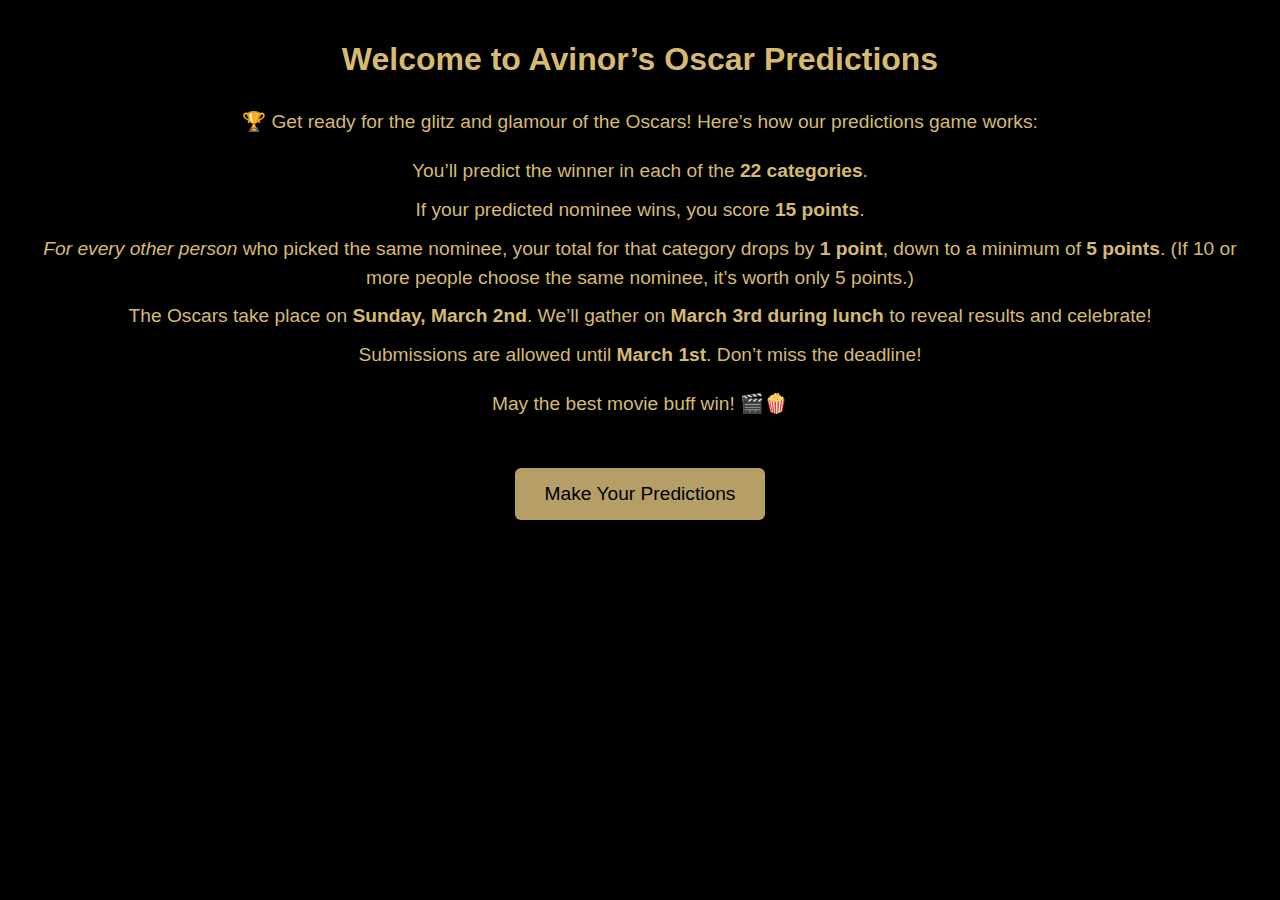
<file: index.html>
<!DOCTYPE html>
<html lang="en">
<head>
  <meta charset="UTF-8" />
  <title>Avinor Oscar Predictions</title>
  <link rel="stylesheet" href="styles.css" />

  <style>
    /* Increase text size for paragraphs and list items */
    .rules-container p,
    .rules-container li {
      font-size: 1.2em; /* Increase or adjust as desired */
      line-height: 1.5;
    }

    /* Remove bullets and reset any default padding */
    .rules-container ul {
      list-style-type: none;
      padding-left: 0;
      margin: 20px 0;
    }

    /* Space between each list item */
    .rules-container li {
      margin: 10px 0;
    }

    /* Style for the "Make Your Predictions" button */
    #start-predictions-btn {
      margin-top: 30px;
      padding: 15px 30px;
      font-size: 1.2em;
      background-color: #B69F66; /* Dark gold */
      color: #000000;           /* Black text */
      border: none;
      border-radius: 6px;
      cursor: pointer;
      transition: background-color 0.3s, color 0.3s;
    }

    #start-predictions-btn:hover {
      background-color: #801B1D; /* Red hover */
      color: #ffffff;           /* White text on hover */
    }
  </style>
</head>
<body>
  <h1>Welcome to Avinor’s Oscar Predictions</h1>

  <div class="rules-container">
    <p>🏆 Get ready for the glitz and glamour of the Oscars! Here’s how our predictions game works:</p>

    <ul>
      <li>You’ll predict the winner in each of the <strong>22 categories</strong>.</li>
      <li>If your predicted nominee wins, you score <strong>15 points</strong>.</li>
      <li>
        <em>For every other person</em> who picked the same nominee,
        your total for that category drops by <strong>1 point</strong>, down to a minimum of
        <strong>5 points</strong>. (If 10 or more people choose the same nominee, it’s worth only 5 points.)
      </li>
      <li>
        The Oscars take place on <strong>Sunday, March 2nd</strong>. We’ll gather on
        <strong>March 3rd during lunch</strong> to reveal results and celebrate!
      </li>
      <li>Submissions are allowed until <strong>March 1st</strong>. Don’t miss the deadline!</li>
    </ul>

    <p>May the best movie buff win! 🎬🍿</p>
  </div>

  <!-- Button linking to your predictions page -->
  <button
    id="start-predictions-btn"
    onclick="window.location.href='nominees.html'">
    Make Your Predictions
  </button>
</body>
</html>
</file>
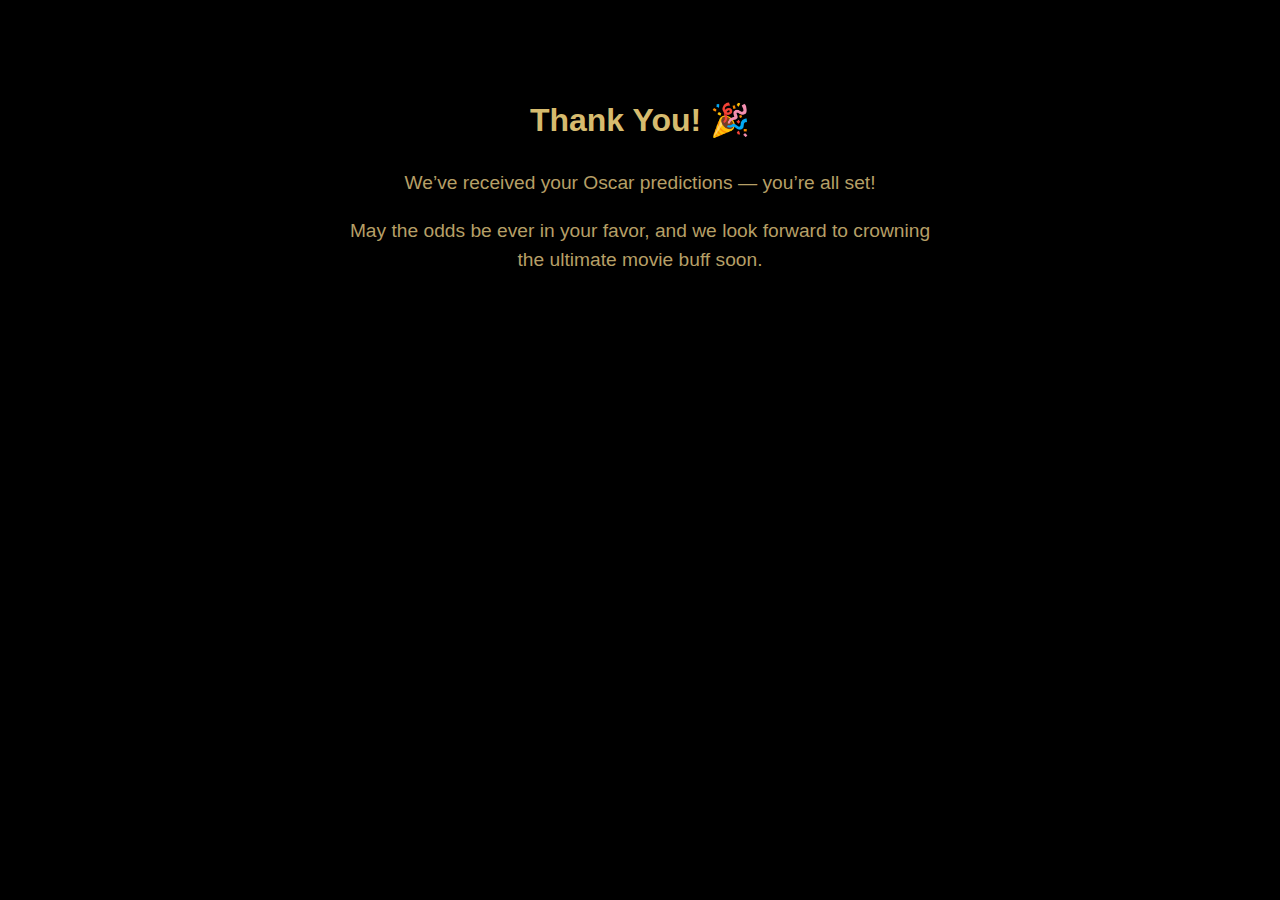
<file: thankyou.html>
<!DOCTYPE html>
<html lang="en">
<head>
  <meta charset="UTF-8" />
  <title>Thank You</title>
  <link rel="stylesheet" href="styles.css" />
  <style>
    /* Center and style the thank-you content */
    body {
      text-align: center;
      padding-top: 80px;
    }

    h1 {
      margin-bottom: 30px;
      color: #D6BB6E; /* Light gold */
      font-size: 2em;
    }

    .thank-you-message {
      font-size: 1.2em;
      line-height: 1.5;
      margin-bottom: 40px;
      color: #B69F66; /* Darker gold */
      width: 80%;
      max-width: 600px;
      margin: 0 auto 40px auto;
    }

    .home-button {
      background-color: #B69F66; /* Dark gold */
      color: #000000; /* Black text */
      border: none;
      padding: 15px 30px;
      font-size: 1.2em;
      border-radius: 6px;
      cursor: pointer;
      transition: background-color 0.3s, color 0.3s;
    }

    .home-button:hover {
      background-color: #801B1D; /* Red on hover */
      color: #ffffff;
    }
  </style>
</head>
<body>
  <h1>Thank You! 🎉</h1>

  <div class="thank-you-message">
    <p>We’ve received your Oscar predictions — you’re all set!</p>
    <p>May the odds be ever in your favor, and we look forward to crowning the ultimate movie buff soon.</p>
  </div>

  </button>
</body>
</html>
</file>
<file: styles.css>
/* General Page Styling */
body {
    font-family: Arial, sans-serif;
    background-color: #000000; /* Black background */
    color: #D6BB6E; /* Light Gold text */
    margin: 0;
    padding: 20px;
    text-align: center;
    padding-bottom: 100px; /* Space for sticky footer */
}

h1 {
    color: #D6BB6E; /* Light Gold */
    margin-bottom: 30px;
}

h2 {
    color: #B69F66; /* Dark Gold */
    margin-top: 40px;
    margin-bottom: 20px;
    border-bottom: 2px solid #D6BB6E; /* Light Gold border */
    padding-bottom: 10px;
    display: inline-block;
}

/* Category Section */
.category-section {
    margin-bottom: 40px;
}

/* Nominee Grid */
.nominees-grid {
    display: flex;
    justify-content: center;
    gap: 20px;
    flex-wrap: wrap;
    margin-top: 10px;
}

/* Nominee Card Styling */
.nominee-card {
    background: linear-gradient(180deg, #D6BB6E, #B69F66); /* Gold gradient background */
    border: 2px solid #B69F66; /* Dark Gold border */
    border-radius: 8px;
    width: 150px;
    padding: 10px;
    box-shadow: 0 2px 5px rgba(0, 0, 0, 0.5); /* Subtle black shadow */
    cursor: pointer;
    transition: transform 0.2s, border-color 0.2s, box-shadow 0.2s;
}

.nominee-card img {
    width: 100%;
    height: 200px;
    object-fit: cover;
    border-radius: 5px;
}

.nominee-card p {
    margin-top: 0;
    margin-bottom: 0;
    font-weight: bold;
    color: #000000; /* Black text */
}

/* Hover State */
.nominee-card:hover {
    transform: scale(1.05);
    border-color: #D6BB6E; /* Light Gold border on hover */
}

/* Selected State */
.nominee-card.selected {
    border-color: #801B1D; /* Bold red border */
    box-shadow: 0 0 15px rgba(128, 27, 29, 0.8); /* Red glow */
    background: linear-gradient(180deg, #801B1D, #B69F66); /* Red-to-dark gold gradient */
    transform: scale(1.1); /* Slightly larger for emphasis */
    color: #ffffff; /* White text for distinction */
}

/* Selected Card Text */



/* Sticky Footer */
.footer {
    position: fixed;
    bottom: 0;
    left: 0;
    width: 100%;
    background-color: #000000; /* Black footer background */
    border-top: 1px solid #B69F66; /* Dark Gold border */
    box-shadow: 0 -2px 5px rgba(0, 0, 0, 0.5);
    display: flex;
    justify-content: space-between;
    align-items: center;
    padding: 10px 20px;
    z-index: 1000;
}

/* Category Selection Indicator */
#selection-indicator {
    font-weight: bold;
    color: #D6BB6E; /* Light Gold */
}

/* Selected Nominee Thumbnails */
.selected-thumbnails {
    display: flex;
    gap: 1%;
    flex-wrap: wrap;
    align-items: center;
    width: 75%;
}

.selected-thumbnails img {
    width: 30px;
    height: 40px;
    border-radius: 5px;
    border: 2px solid #801B1D; /* Red border */
    object-fit: cover;
}

/* Submit Button in Footer */
#submit-button {
    padding: 10px 20px;
    font-size: 16px;
    background-color: #B69F66; /* Dark Gold */
    color: #000000; /* Black text */
    border: none;
    border-radius: 5px;
    cursor: not-allowed;
    transition: background-color 0.3s;
    margin-right: 25px;
}

#submit-button.enabled {
    background-color: #801B1D; /* Red for enabled */
    color: #ffffff; /* White text */
    cursor: pointer;
}

#submit-button.enabled:hover {
    background-color: #B69F66; /* Dark Gold hover */
}

/* Responsive Design */
@media (max-width: 600px) {
    .nominees-grid {
        flex-direction: column;
        align-items: center;
    }

    .nominee-card {
        width: 80%;
    }

    .selected-thumbnails img {
        width: 30px;
        height: 30px;
    }
}

.movie-title {
    font-size: 0.8em;
    color: #D6BB6E; /* Light Gold */
    margin-top: 0;
    margin-bottom: 20px;
}

.read-more {
    font-size: 0.9em;
    color: #D6BB6E; /* Light Gold */
    text-decoration: underline;
    display: inline-block;
    margin-top: 5px;
}

.read-more:hover {
    color: #B69F66; /* Dark Gold hover */
}


/* MODAL BACKDROP */
.modal {
    display: none; /* Hidden by default */
    position: fixed; 
    z-index: 999;
    left: 0;
    top: 0;
    width: 100%; 
    height: 100%;
    overflow: auto; 
    background-color: rgba(0, 0, 0, 0.4); /* semi-transparent black overlay */
  }
  
  /* MODAL CONTENT BOX */
  .modal-content {
    background-color: #000000; /* Match black background */
    color: #D6BB6E;            /* Light gold text */
    margin: 10% auto;
    padding: 20px;
    width: 50%;
    max-width: 600px;
    position: relative;
    border: 2px solid #B69F66; /* Dark gold border */
    border-radius: 8px;
    box-shadow: 0 0 10px rgba(214, 187, 110, 0.5); /* Goldish glow */
    text-align: left; /* So labels & inputs line up nicely */
  }
  
  /* CLOSE BUTTON */
  .close {
    cursor: pointer;
    position: absolute;
    top: 10px;
    right: 15px;
    font-size: 25px;
    color: #D6BB6E; /* Light gold icon */
    transition: color 0.3s;
  }
  
  .close:hover {
    color: #B69F66; /* Dark gold on hover */
  }
  
  /* FORM ELEMENTS INSIDE MODAL */
  .modal-content label {
    display: block;
    margin: 15px 0 5px 0;
    font-weight: bold;
  }
  
  .modal-content input[type="text"] {
    width: 100%;
    padding: 8px;
    border: 1px solid #B69F66; /* Dark gold border */
    border-radius: 4px;
    background-color: #333333; /* Dark input background */
    color: #D6BB6E;            /* Light gold text */
  }
  
  .modal-content input[type="text"]:focus {
    outline: none;
    border-color: #801B1D; /* Red highlight on focus */
  }
  
  /* SUBMIT BUTTON */
  .modal-content button[type="submit"] {
    margin-top: 20px;
    background-color: #801B1D; /* Bold red */
    color: #ffffff;            /* White text */
    border: none;
    padding: 10px 20px;
    font-size: 16px;
    border-radius: 5px;
    cursor: pointer;
    transition: background-color 0.3s;
  }
  
  .modal-content button[type="submit"]:hover {
    background-color: #B69F66; /* Dark gold hover */
    color: #000000;            /* Black text on hover */
  }
</file>
